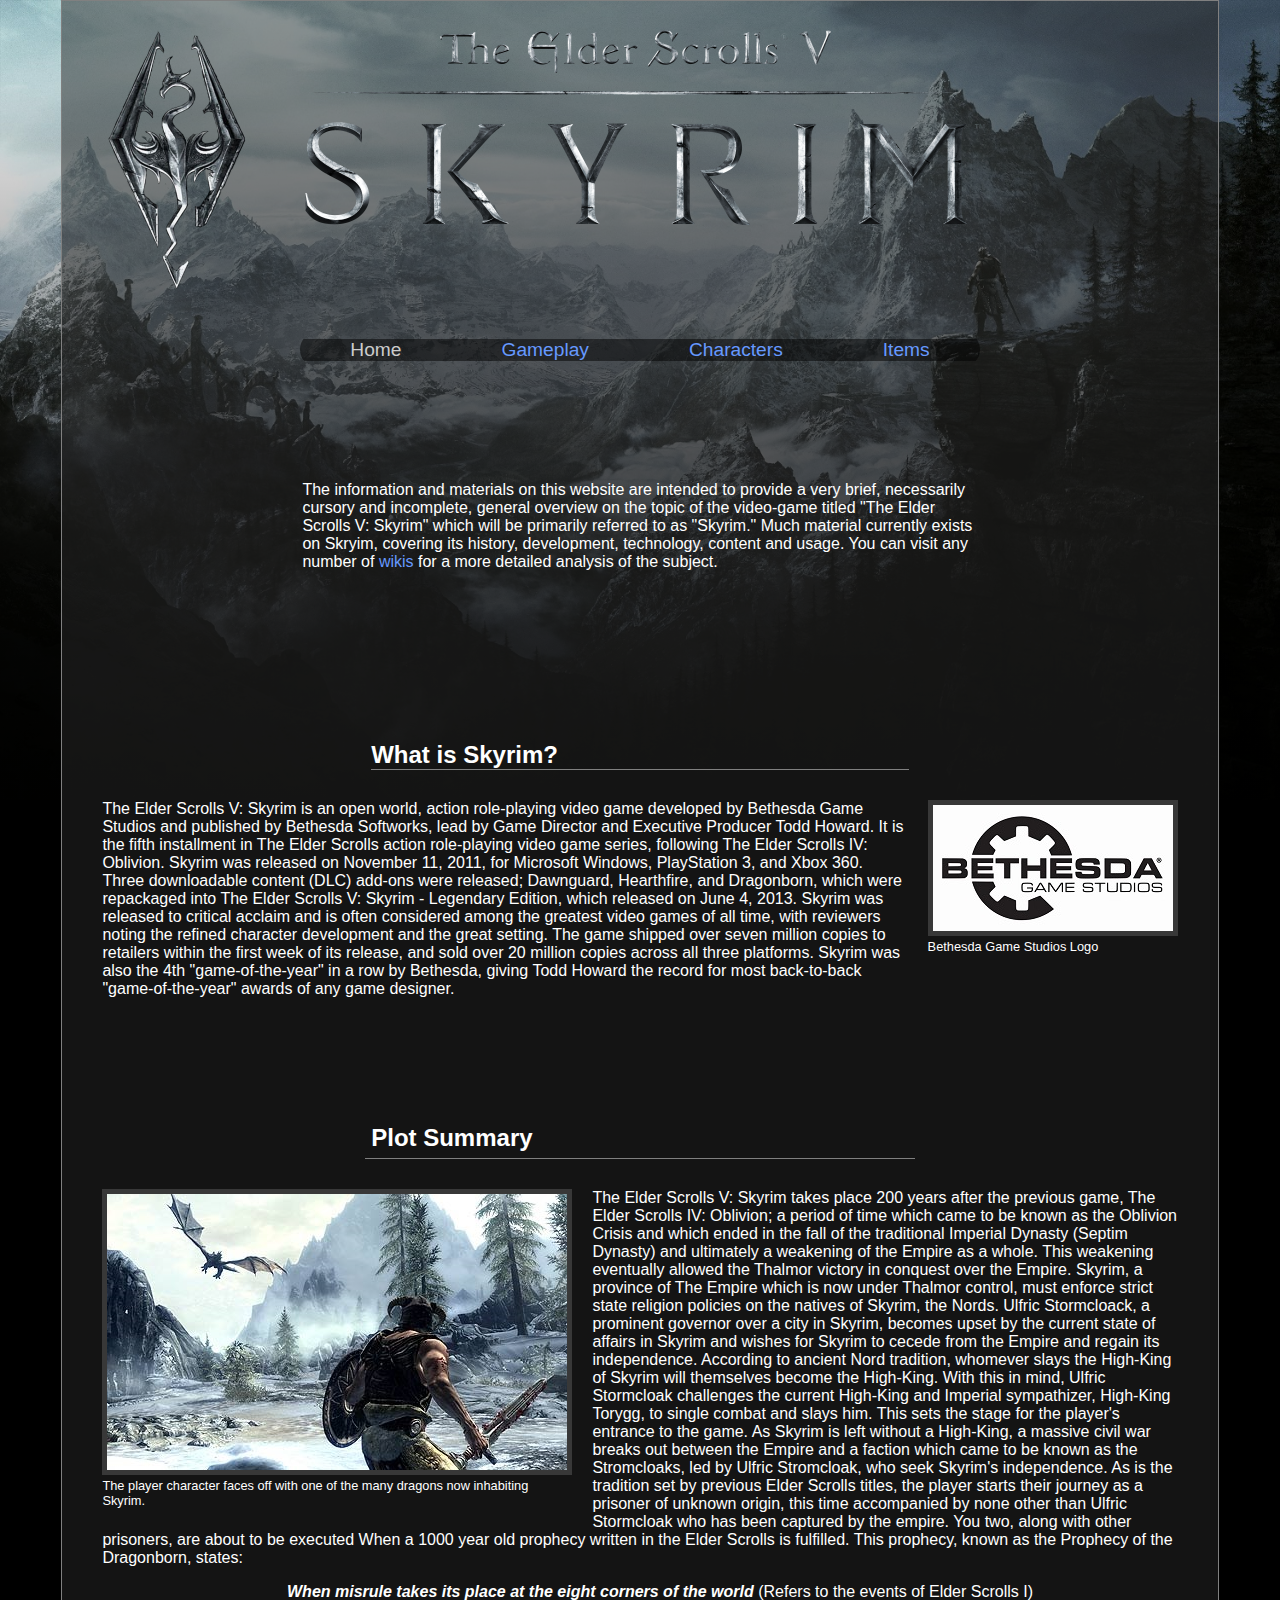
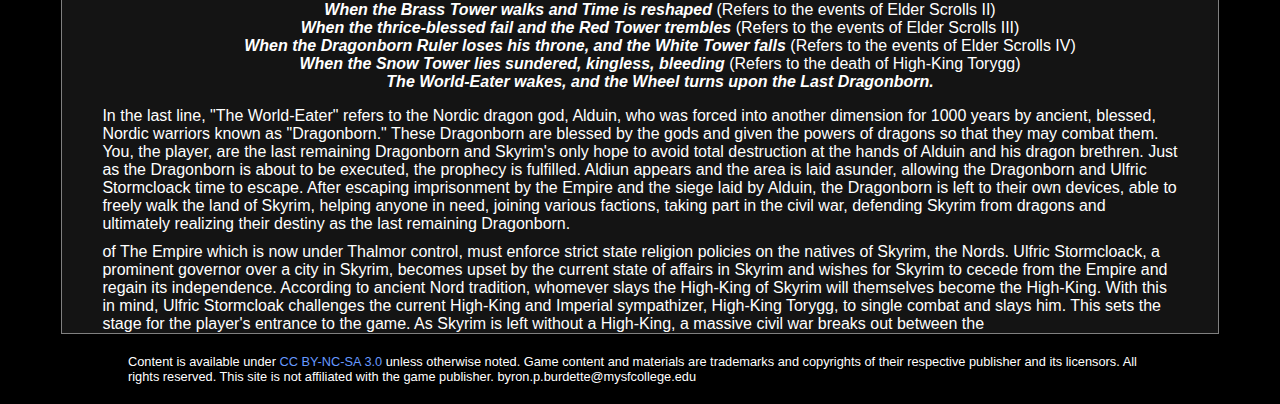
<file: index.html>
<!DOCTYPE html>
<html lang="en">


<head>
    <!--
        CGS1820
        
        Final Project

        Author: Byron Burdette
        Date: 08/05/2015

        File name: index.html
        
        Supporting files: project.css
                          skyrimHeader.png
                          skyrimLogo.png
                          Bethesda_Game_Studios.jpg
                          Its_a_dragon!.jpg
                    
    -->
    
    <title>Skyrim Overview: Home</title>
    <meta charset="utf-8">
    
    <!--[if lt IE 9]>
    <script src="http://html5shiv.googlecode.com/svn/trunk/html5.js"></script>
    <![endif]-->
    

    <script>
        var ADAPT_CONFIG = {
        path: 'assets/css/',
        dynamic: true,
        range:
            [
            '0px    to 760px  = mobile.css',
            '760px  to 980px  = 720.css',
            '980px  to 1280px = 960.css',
            '1280px to 1600px = 1200.css',
            '1600px to 1920px = 1560.css',
            '1920px           = fluid.css'
            ]
};
    </script>
    
    <script src="assets/js/adapt.js"></script>    
</head>


<body>
    <div id="wrapper">
    
    
<!--    PAGE HEADING    -->    
        <header>
            <h1>
                <img id="logo" src="assets/images/skyrimLogo.png" alt="Skyrim Logo" width="150" height="275">
                <img id="logo2" src="assets/images/skyrimHeader.png" alt="The Elder Scrolls V: Skyrim" width="700" height="209"></h1>
        </header>
        
        
        
<!--    MAIN NAVIGATION    -->        
        <nav>
            <ul>
                <li id="roundLeftBorder"><a href="index.html" class="currentPage">Home</a></li
                ><li><a href="gameplay.html">Gameplay</a></li
                ><li><a href="characters.html">Characters</a></li
                ><li id="roundRightBorder"><a href="items.html">Items</a></li>
            </ul>
        </nav>
        
        
    
<!--    MAIN CONTENT    -->    
        <main>
        <div class="column1">
        
            <p class="preface">
                The information and materials on this website are intended to provide a very brief, necessarily cursory and incomplete, general overview
                on the topic of the video-game titled "The Elder Scrolls V: Skyrim" which will be primarily referred to as "Skyrim." Much material currently
                exists on Skryim, covering its history, development, technology, content and usage. You can visit any number of
                <a href="https://www.google.com/webhp?sourceid=chrome-instant&amp;ion=1&amp;espv=2&amp;ie=UTF-8#q=skyrim%20wiki" target="_blank">wikis</a> for
                a more detailed analysis of the subject.
            </p>
            
            
            <h2 id="lower1stHeader">What is Skyrim?</h2>
                
                <div>
                    <figure>
                        <img class="imgRight imgBorder" src="assets/images/Bethesda_Game_Studios.jpg" alt="Bethesda Game Studios"  width="240" height="126">
                        <figcaption class="bethesda">Bethesda Game Studios Logo</figcaption>
                    </figure>
                    The Elder Scrolls V: Skyrim is an open world, action role-playing video game developed by Bethesda Game Studios and published by Bethesda
                    Softworks, lead by Game Director and Executive Producer Todd Howard. It is the fifth installment in The Elder Scrolls action role-playing
                    video game series, following The Elder Scrolls IV: Oblivion. Skyrim was released on November 11, 2011, for Microsoft Windows, PlayStation
                    3, and Xbox 360. Three downloadable content (DLC) add-ons were released; Dawnguard, Hearthfire, and Dragonborn, which were repackaged into
                    The Elder Scrolls V: Skyrim - Legendary Edition, which released on June 4, 2013. Skyrim was released to critical acclaim and is often
                    considered among the greatest video games of all time, with reviewers noting the refined character development
                    and the great setting. The game shipped over seven million copies to retailers within the first week of its release, and sold over 20
                    million copies across all three platforms. Skyrim was also the 4th "game-of-the-year" in a row by Bethesda, giving Todd Howard the
                    record for most back-to-back "game-of-the-year" awards of any game designer.
                </div>
                
                
            <h2 class="topicHeader">Plot Summary</h2>
                
                <div>
                    <figure>
                        <img class="imgLeft imgBorder" src="assets/images/Its_a_dragon!.jpg" alt="it's a Dragon!"  width="460" height="276">
                        <figcaption class="plotCaption">The player character faces off with one of the many dragons now inhabiting Skyrim.</figcaption>
                    </figure>
                    The Elder Scrolls V: Skyrim takes place 200 years after the previous game, The Elder Scrolls IV: Oblivion; a period of time which came
                    to be known as the Oblivion Crisis and which ended in the fall of the traditional Imperial Dynasty (Septim Dynasty) and ultimately a
                    weakening of the Empire as a whole. This weakening eventually allowed the Thalmor victory in conquest over the Empire. Skyrim, a province
                    of The Empire which is now under Thalmor control, must enforce strict state religion policies on the natives of Skyrim, the Nords. Ulfric
                    Stormcloack, a prominent governor over a city in Skyrim, becomes upset by the current state of affairs in Skyrim and wishes for Skyrim to
                    cecede from the Empire and regain its independence. According to ancient Nord tradition, whomever slays the High-King of Skyrim will
                    themselves become the High-King. With this in mind, Ulfric Stormcloak challenges the current High-King and Imperial sympathizer, High-King
                    Torygg, to single combat and slays him. This sets the stage for the player's entrance to the game. As Skyrim is left without a High-King,
                    a massive civil war breaks out between the Empire and a faction which came to be known as the Stromcloaks, led by Ulfric Stromcloak, who
                    seek Skyrim's independence. As is the tradition set by previous Elder Scrolls titles, the player starts their journey as a prisoner of
                    unknown origin, this time accompanied by none other than Ulfric Stormcloak who has been captured by the empire. You two, along with other
                    prisoners, are about to be executed When a 1000 year old prophecy written in the Elder Scrolls is fulfilled. This prophecy, known as the
                    Prophecy of the Dragonborn, states:
                    
                    <ul class="prophecy">
                        <li>When misrule takes its place at the eight corners of the world <span class="normalFont">(Refers to the events of Elder Scrolls I)</span></li>
                        <li>When the Brass Tower walks and Time is reshaped <span class="normalFont">(Refers to the events of Elder Scrolls II)</span></li>
                        <li>When the thrice-blessed fail and the Red Tower trembles <span class="normalFont">(Refers to the events of Elder Scrolls III)</span></li>
                        <li>When the Dragonborn Ruler loses his throne, and the White Tower falls <span class="normalFont">(Refers to the events of Elder Scrolls IV)</span></li>
                        <li>When the Snow Tower lies sundered, kingless, bleeding <span class="normalFont">(Refers to the death of High-King Torygg)</span></li>
                        <li>The World-Eater wakes, and the Wheel turns upon the Last Dragonborn.</li>
                    </ul>
                    
                    <div class="bottomMargin">In the last line, "The World-Eater" refers to the Nordic dragon god, Alduin, who was forced into another dimension for 1000 years by
                    ancient, blessed, Nordic warriors known as "Dragonborn." These Dragonborn are blessed by the gods and given the powers of dragons so that
                    they may combat them. You, the player, are the last remaining Dragonborn and Skyrim's only hope to avoid total destruction at the hands of
                    Alduin and his dragon brethren. Just as the Dragonborn is about to be executed, the prophecy is fulfilled. Aldiun appears and the area is
                    laid asunder, allowing the Dragonborn and Ulfric Stormcloack time to escape. After escaping imprisonment by the Empire and the siege laid
                    by Alduin, the Dragonborn is left to their own devices, able to freely walk the land of Skyrim, helping anyone in need, joining various
                    factions, taking part in the civil war, defending Skyrim from dragons and ultimately realizing their destiny as the last remaining
                    Dragonborn.</div>
                    
                </div>
         </div>
        <div class="sidebar">
         of The Empire which is now under Thalmor control, must enforce strict state religion policies on the natives of Skyrim, the Nords. Ulfric
                    Stormcloack, a prominent governor over a city in Skyrim, becomes upset by the current state of affairs in Skyrim and wishes for Skyrim to
                    cecede from the Empire and regain its independence. According to ancient Nord tradition, whomever slays the High-King of Skyrim will
                    themselves become the High-King. With this in mind, Ulfric Stormcloak challenges the current High-King and Imperial sympathizer, High-King
                    Torygg, to single combat and slays him. This sets the stage for the player's entrance to the game. As Skyrim is left without a High-King,
                    a massive civil war breaks out between the 
       </div>
        </main>
    </div>
    
    
<!--    FOOTER    -->    
    <footer>
        Content is available under <a href="http://creativecommons.org/licenses/by-nc-sa/3.0/" target="_blank">CC BY-NC-SA 3.0</a> unless otherwise noted.
        Game content and materials are trademarks and copyrights of their respective publisher and its licensors. All rights reserved. This site is not
        affiliated with the game publisher. byron.p.burdette@mysfcollege.edu
    </footer>
    
    
</body>



</html>
</file>
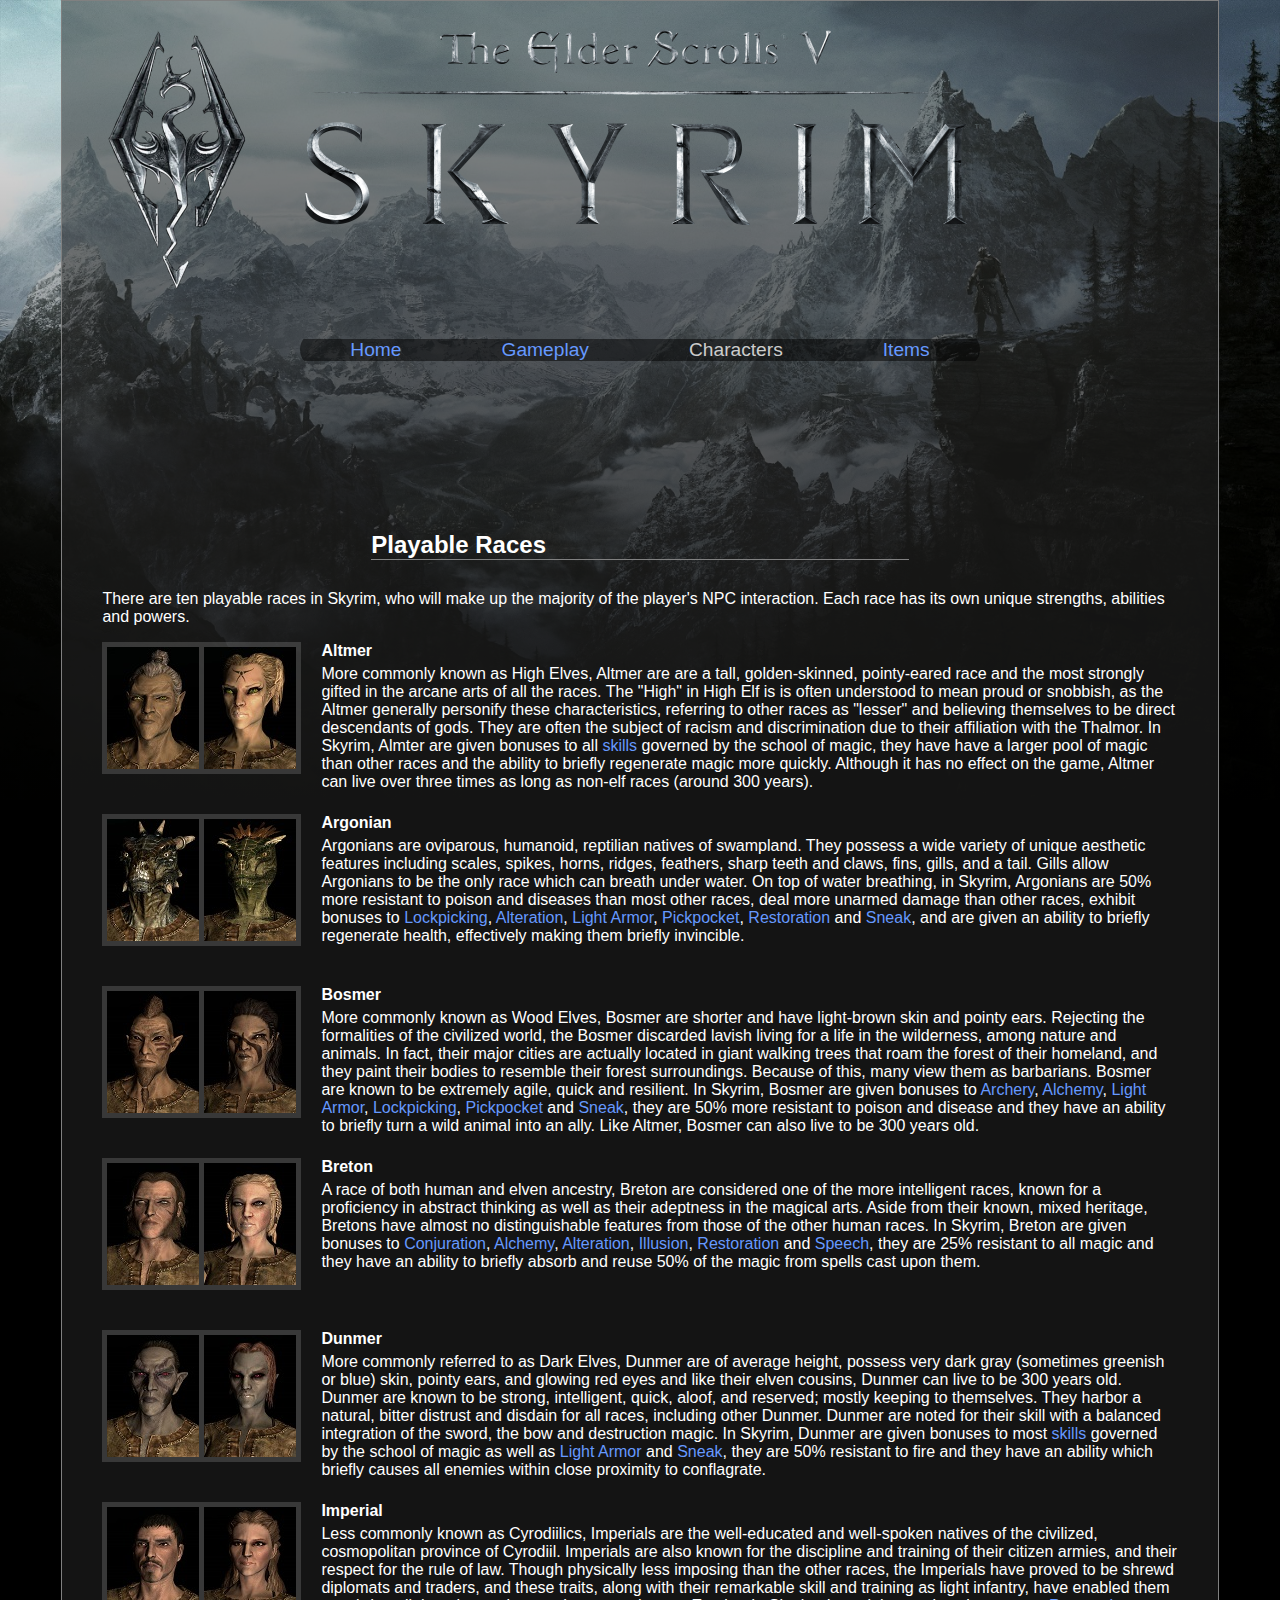
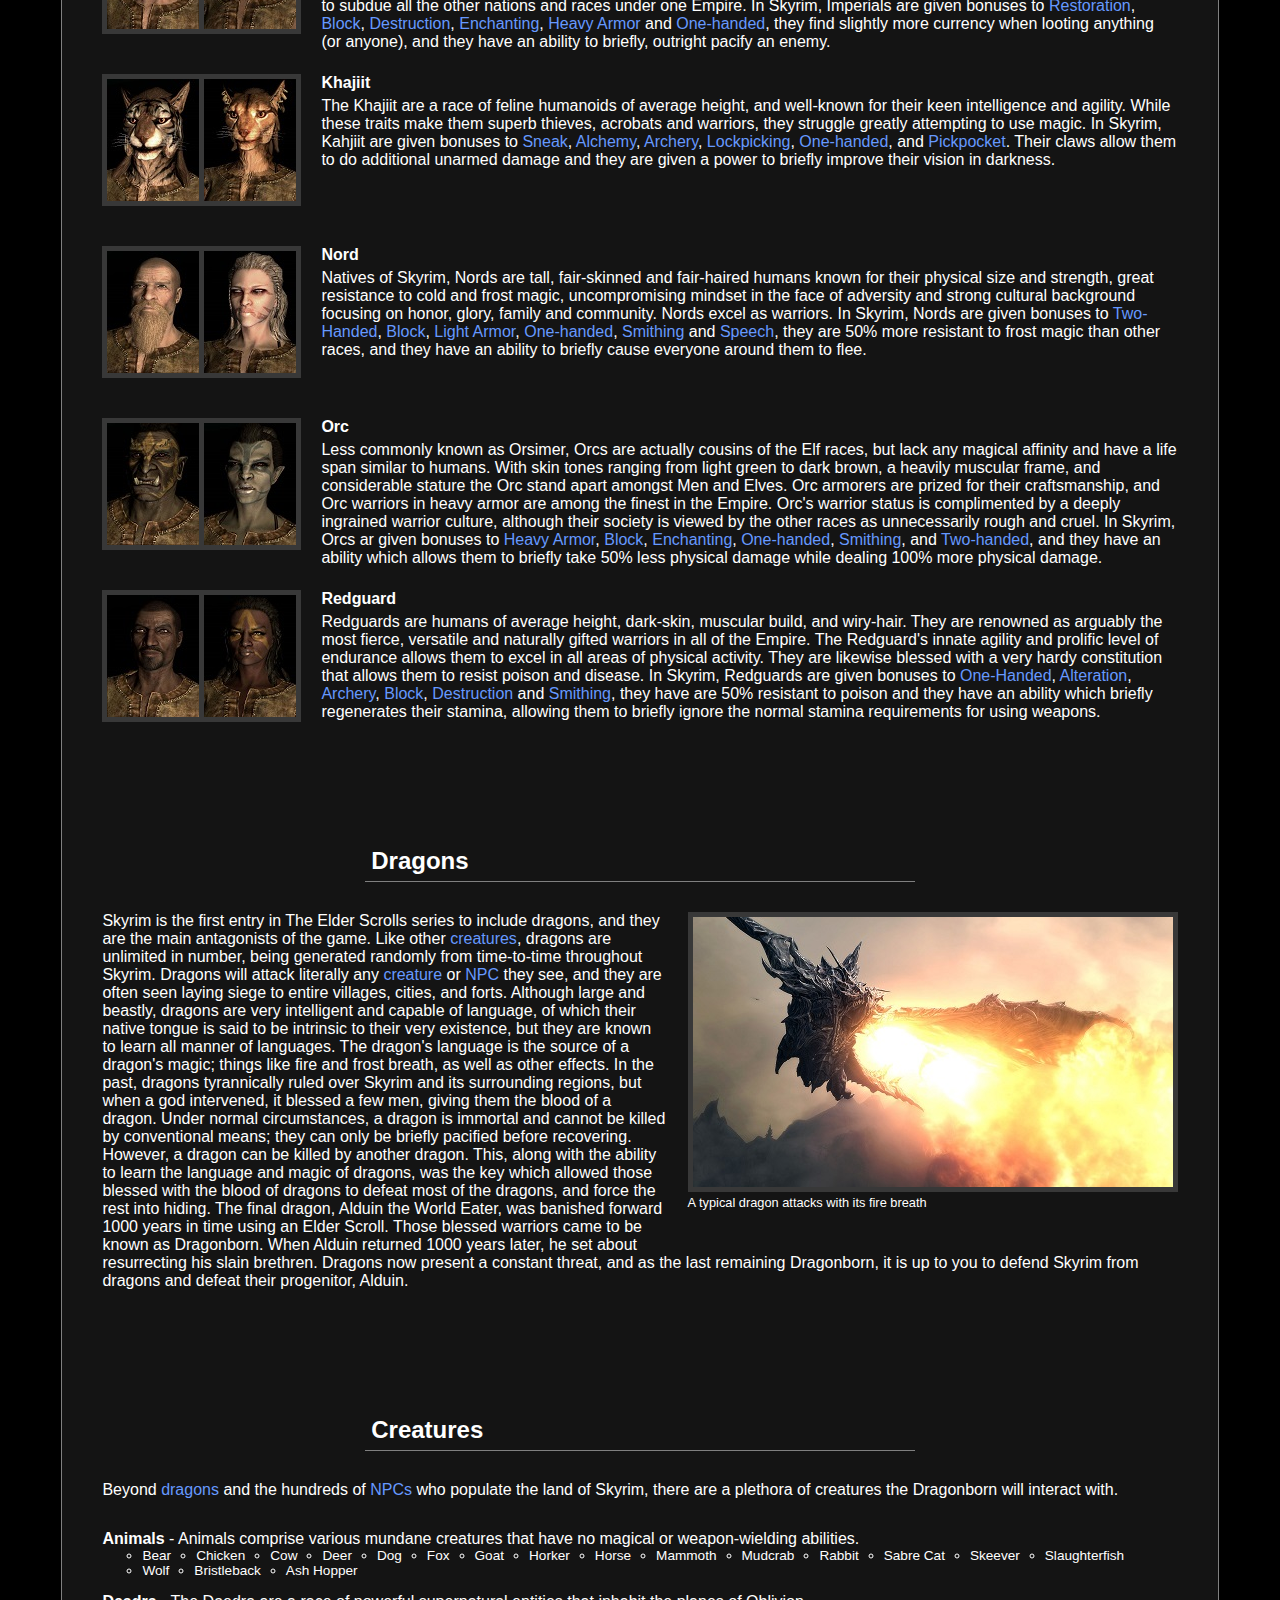
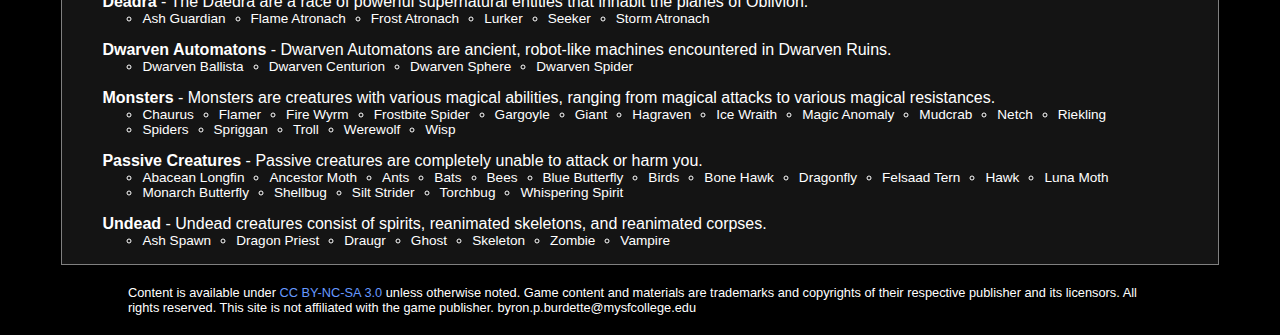
<file: characters.html>
<!DOCTYPE html>
<html lang="en">


<head>
    <!--
        CGS1820
        
        Final Project

        Author: Byron Burdette
        Date: 08/05/2015

        File name: characters.html
        
        Supporting files: project.css
                          skyrimHeader.png
                          skyrimLogo.png
                          AltmerM.jpg     &     AltmerF.jpg
                          ArgonianM.jpg  &     ArgonianF.jpg
                          BosmerM.jpg     &     BosmerF.jpg
                          BretonM.jpg     &     BretonF.jpg
                          DunmerM.jpg     &     DunmerF.jpg
                          ImperialM.jpg  &     ImperialF.jpg
                          KhajiitM.jpg     &     KhajiitF.jpg
                          NordM.jpg           &     NordF.jpg
                          OrcM.jpg         &     OrcF.jpg
                          RedguardM.jpg  &     RedguardF.jpg
                          Dragon.jpg
                    
    -->
    
    <title>Skyrim Overview: Characters</title>
    <meta charset="utf-8">
    
        <!--[if lt IE 9]>
        <script src="http://html5shiv.googlecode.com/svn/trunk/html5.js"></script>
        <![endif]-->
        
    <script>
        var ADAPT_CONFIG = {
        path: 'assets/css/',
        dynamic: true,
        range:
            [
            '0px    to 760px  = mobile.css',
            '760px  to 980px  = 720.css',
            '980px  to 1280px = 960.css',
            '1280px to 1600px = 1200.css',
            '1600px to 1920px = 1560.css',
            '1920px           = fluid.css'
            ]
};
    </script>
    
    <script src="assets/js/adapt.js"></script>    
</head>


<body>
    <div id="wrapper">
    
    
    
<!--    PAGE HEADING    -->    
        <header>
            <h1><img id="logo" src="assets/images/skyrimLogo.png" alt="Skyrim Logo" width="150" height="275">
                <img id="logo2" src="assets/images/skyrimHeader.png" alt="The Elder Scrolls V: Skyrim" width="700" height="209"></h1>
        </header>
        
        
        
<!--    MAIN NAVIGATION    -->            
        <nav>
            <ul>
                <li id="roundLeftBorder"><a href="index.html">Home</a></li
                ><li><a href="gameplay.html">Gameplay</a></li
                ><li><a href="characters.html" class="currentPage">Characters</a></li
                ><li id="roundRightBorder"><a href="items.html">Items</a></li>
            </ul>
        </nav>
        
        
    
<!--    MAIN CONTENT    -->    
        <main>
            <a id="races"></a>
            <h2 id="lower1stHeader">Playable Races</h2>
                <p>
                    There are ten playable races in Skyrim, who will make up the majority of the player's NPC interaction. Each race has its own unique
                    strengths, abilities and powers.
                </p>
                
                <dl class="races"> 
                    <dt>Altmer<img class="race imgBorder" src="assets/images/races/AltmerM.jpg" alt="Altmer Male" width="92" height="122">
                        <img class="race imgBorder female" src="assets/images/races/AltmerF.jpg" alt="Altmer female" width="92" height="122"></dt>
                        <dd>
                            More commonly known as High Elves, Altmer are are a tall, golden-skinned, pointy-eared race and the most strongly gifted in the
                            arcane arts of all the races. The "High" in High Elf is is often understood to mean proud or snobbish, as the Altmer generally
                            personify these characteristics, referring to other races as "lesser" and believing themselves to be direct descendants of gods.
                            They are often the subject of racism and discrimination due to their affiliation with the Thalmor. In Skyrim, Almter are given
                            bonuses to all <a href="gameplay.html#skills">skills</a> governed by the school of magic, they have have a larger pool of magic than other races and the ability to
                            briefly regenerate magic more quickly. Although it has no effect on the game, Altmer can live over three times as long as non-elf
                            races (around 300 years).
                        <dd>
                        
                    <dt>Argonian<img class="race imgBorder" src="assets/images/races/ArgonianM.jpg" alt="Argonian Male" width="92" height="122">
                        <img class="race imgBorder female" src="assets/images/races/ArgonianF.jpg" alt="Argonian female" width="92" height="122"></dt>
                        <dd>
                            Argonians are oviparous, humanoid, reptilian natives of swampland. They possess a wide variety of unique aesthetic features including
                            scales, spikes, horns, ridges, feathers, sharp teeth and claws, fins, gills, and a tail. Gills allow Argonians to be the only race
                            which can breath under water. On top of water breathing, in Skyrim, Argonians are 50% more resistant to poison and diseases than
                            most other races, deal more unarmed damage than other races, exhibit bonuses to <a href="gameplay.html#skills">Lockpicking</a>,
                            <a href="gameplay.html#skills">Alteration</a>, <a href="gameplay.html#skills">Light Armor</a>, <a href="gameplay.html#skills">
                            Pickpocket</a>, <a href="gameplay.html#skills">Restoration</a> and <a href="gameplay.html#skills">Sneak</a>, and are given an ability to briefly regenerate health, effectively making them briefly invincible.
                        <dd>
                        
                    <dt>Bosmer<img class="race imgBorder" src="assets/images/races/BosmerM.jpg" alt="Bosmer Male" width="92" height="122">
                        <img class="race imgBorder female" src="assets/images/races/BosmerF.jpg" alt="Bosmer Female" width="92" height="122"></dt>
                        <dd>
                            More commonly known as Wood Elves, Bosmer are shorter and have light-brown skin and pointy ears. Rejecting the formalities of the
                            civilized world, the Bosmer discarded lavish living for a life in the wilderness, among nature and animals. In fact, their major
                            cities are actually located in giant walking trees that roam the forest of their homeland, and they paint their bodies to resemble
                            their forest surroundings. Because of this, many view them as barbarians. Bosmer are known to be extremely agile, quick and
                            resilient. In Skyrim, Bosmer are given bonuses to <a href="gameplay.html#skills">Archery</a>, <a href="gameplay.html#skills">
                            Alchemy</a>, <a href="gameplay.html#skills">Light Armor</a>, <a href="gameplay.html#skills">Lockpicking</a>, <a href="gameplay.html#skills">
                            Pickpocket</a> and <a href="gameplay.html#skills">Sneak</a>, they are 50% more resistant to poison and disease and they have an
                            ability to briefly turn a wild animal into an ally. Like Altmer, Bosmer can also live to be 300 years old.
                        <dd>
                        
                    <dt>Breton<img class="race imgBorder" src="assets/images/races/BretonM.jpg" alt="Breton Male" width="92" height="122">
                        <img class="race imgBorder female" src="assets/images/races/BretonF.jpg" alt="Breton Female" width="92" height="122"></dt>
                        <dd>
                            A race of both human and elven ancestry, Breton are considered one of the more intelligent races, known for a proficiency in
                            abstract thinking as well as their adeptness in the magical arts. Aside from their known, mixed heritage, Bretons have almost
                            no distinguishable features from those of the other human races. In Skyrim, Breton are given bonuses to <a href="gameplay.html#skills">
                            Conjuration</a>, <a href="gameplay.html#skills">Alchemy</a>, <a href="gameplay.html#skills">Alteration</a>, <a href="gameplay.html#skills">
                            Illusion</a>, <a href="gameplay.html#skills">Restoration</a> and <a href="gameplay.html#skills">Speech</a>, they are 25% resistant
                            to all magic and they have an ability to briefly absorb and reuse 50% of the magic from spells cast upon them.
                        <dd>
                        
                    <dt>Dunmer<img class="race imgBorder" src="assets/images/races/DunmerM.jpg" alt="Dunmer Male" width="92" height="122">
                        <img class="race imgBorder female" src="assets/images/races/DunmerF.jpg" alt="Dunmer Female" width="92" height="122"></dt>
                        <dd>
                            More commonly referred to as Dark Elves, Dunmer are of average height, possess very dark gray (sometimes greenish or blue) skin,
                            pointy ears, and glowing red eyes and like their elven cousins, Dunmer can live to be 300 years old. Dunmer are known to be strong,
                            intelligent, quick, aloof, and reserved; mostly keeping to themselves. They harbor a natural, bitter distrust and disdain for all
                            races, including other Dunmer. Dunmer are noted for their skill with a balanced integration of the sword, the bow and destruction
                            magic. In Skyrim, Dunmer are given bonuses to most <a href="gameplay.html#skills">skills</a> governed by the school of magic as
                            well as <a href="gameplay.html#skills">Light Armor</a> and <a href="gameplay.html#skills">Sneak</a>, they are 50% resistant to
                            fire and they have an ability which briefly causes all enemies within close proximity to conflagrate.
                        <dd>
                        
                    <dt>Imperial<img class="race imgBorder" src="assets/images/races/ImperialM.jpg" alt="Imperial Male" width="92" height="122">
                        <img class="race imgBorder female" src="assets/images/races/ImperialF.jpg" alt="Imperial Female" width="92" height="122"></dt>
                        <dd>
                            Less commonly known as Cyrodiilics, Imperials are the well-educated and well-spoken natives of the civilized, cosmopolitan province
                            of Cyrodiil. Imperials are also known for the discipline and training of their citizen armies, and their respect for the rule of
                            law. Though physically less imposing than the other races, the Imperials have proved to be shrewd diplomats and traders, and these
                            traits, along with their remarkable skill and training as light infantry, have enabled them to subdue all the other nations and
                            races under one Empire. In Skyrim, Imperials are given bonuses to <a href="gameplay.html#skills">Restoration</a>, <a href="gameplay.html#skills">
                            Block</a>, <a href="gameplay.html#skills">Destruction</a>, <a href="gameplay.html#skills">Enchanting</a>, <a href="gameplay.html#skills">
                            Heavy Armor</a> and <a href="gameplay.html#skills">One-handed</a>, they find slightly more currency when looting anything (or
                            anyone), and they have an ability to briefly, outright pacify an enemy.
                        <dd>
                        
                    <dt>Khajiit<img class="race imgBorder" src="assets/images/races/KhajiitM.jpg" alt="Khajiit Male" width="92" height="122">
                        <img class="race imgBorder female" src="assets/images/races/KhajiitF.jpg" alt="Khajiit Female" width="92" height="122"></dt>
                        <dd>
                            The Khajiit are a race of feline humanoids of average height, and well-known for their keen intelligence and agility. While these
                            traits make them superb thieves, acrobats and warriors, they struggle greatly attempting to use magic. In Skyrim, Kahjiit are given
                            bonuses to <a href="gameplay.html#skills">Sneak</a>, <a href="gameplay.html#skills">Alchemy</a>, <a href="gameplay.html#skills">
                            Archery</a>, <a href="gameplay.html#skills">Lockpicking</a>, <a href="gameplay.html#skills">One-handed</a>, and <a href="gameplay.html#skills">
                            Pickpocket</a>. Their claws allow them to do additional unarmed damage and they are given a power to briefly improve their vision
                            in darkness.
                        <dd>
                        
                    <dt>Nord<img class="race imgBorder" src="assets/images/races/NordM.jpg" alt="Nord Male" width="92" height="122">
                        <img class="race imgBorder female" src="assets/images/races/NordF.jpg" alt="Nord Female" width="92" height="122"></dt>
                        <dd>
                            Natives of Skyrim, Nords are tall, fair-skinned and fair-haired humans known for their physical size and strength, great
                            resistance to cold and frost magic, uncompromising mindset in the face of adversity and strong cultural background focusing on
                            honor, glory, family and community. Nords excel as warriors. In Skyrim, Nords are given bonuses to <a href="gameplay.html#skills">
                            Two-Handed</a>, <a href="gameplay.html#skills">Block</a>, <a href="gameplay.html#skills">Light Armor</a>, <a href="gameplay.html#skills">
                            One-handed</a>, <a href="gameplay.html#skills">Smithing</a> and <a href="gameplay.html#skills">Speech</a>, they are 50% more
                            resistant to frost magic than other races, and they have an ability to briefly cause everyone around them to flee.
                        <dd>
                        
                    <dt>Orc<img class="race imgBorder" src="assets/images/races/OrcM.jpg" alt="Orc Male" width="92" height="122">
                        <img class="race imgBorder female" src="assets/images/races/OrcF.jpg" alt="Orc Female" width="92" height="122"></dt>
                        <dd>
                            Less commonly known as Orsimer, Orcs are actually cousins of the Elf races, but lack any magical affinity and have a life span
                            similar to humans. With skin tones ranging from light green to dark brown, a heavily muscular frame, and considerable stature the
                            Orc stand apart amongst Men and Elves. Orc armorers are prized for their craftsmanship, and Orc warriors in heavy armor are among
                            the finest in the Empire. Orc's warrior status is complimented by a deeply ingrained warrior culture, although their society is
                            viewed by the other races as unnecessarily rough and cruel. In Skyrim, Orcs ar given bonuses to <a href="gameplay.html#skills">
                            Heavy Armor</a>, <a href="gameplay.html#skills">Block</a>, <a href="gameplay.html#skills">Enchanting</a>, <a href="gameplay.html#skills">
                            One-handed</a>, <a href="gameplay.html#skills">Smithing</a>, and <a href="gameplay.html#skills">Two-handed</a>, and they have an
                            ability which allows them to briefly take 50% less physical damage while dealing 100% more physical damage.
                        <dd>
                        
                    <dt>Redguard<img class="race imgBorder" src="assets/images/races/RedguardM.jpg" alt="Redguard Male" width="92" height="122">
                        <img class="race imgBorder female" src="assets/images/races/RedguardF.jpg" alt="Redguard Female" width="92" height="122"></dt>
                        <dd>
                            Redguards are humans of average height, dark-skin, muscular build, and wiry-hair. They are renowned as arguably the most fierce,
                            versatile and naturally gifted warriors in all of the Empire. The Redguard's innate agility and prolific level of endurance allows
                            them to excel in all areas of physical activity. They are likewise blessed with a very hardy constitution that allows them to
                            resist poison and disease. In Skyrim, Redguards are given bonuses to <a href="gameplay.html#skills">One-Handed</a>, <a href="gameplay.html#skills">
                            Alteration</a>, <a href="gameplay.html#skills">Archery</a>, <a href="gameplay.html#skills">Block</a>, <a href="gameplay.html#skills">
                            Destruction</a> and <a href="gameplay.html#skills">Smithing</a>, they have are 50% resistant to poison and they have an ability
                            which briefly regenerates their stamina, allowing them to briefly ignore the normal stamina requirements for using weapons.
                        <dd>
                </dl>
                
                
            <a id="dragons"></a>    
            <h2 class="topicHeader">Dragons</h2>
                
                <div>
                    <figure>
                        <img class="imgRight imgBorder" src="assets/images/Dragon.jpg" alt="Dragon" width="480" height="270">
                        <figcaption class="dragonCaption">A typical dragon attacks with its fire breath</figcaption>
                    </figure>
                    Skyrim is the first entry in The Elder Scrolls series to include dragons, and they are the main antagonists of the game. Like other
                    <a href="characters.html#creatures">creatures</a>, dragons are unlimited in number, being generated randomly from time-to-time throughout
                    Skyrim. Dragons will attack literally any <a href="characters.html#creatures">creature</a> or <a href="characters.html#races">NPC</a>
                    they see, and they are often seen laying siege to entire villages, cities, and forts. Although large and beastly, dragons are very
                    intelligent and capable of language, of which their native tongue is said to be intrinsic to their very existence, but they are known to
                    learn all manner of languages. The dragon's language is the source of a dragon's magic; things like fire and frost breath, as well as
                    other effects. In the past, dragons tyrannically ruled over Skyrim and its surrounding regions, but when a god intervened, it blessed a
                    few men, giving them the blood of a dragon. Under normal circumstances, a dragon is immortal and cannot be killed by conventional means;
                    they can only be briefly pacified before recovering. However, a dragon can be killed by another dragon. This, along with the ability to
                    learn the language and magic of dragons, was the key which allowed those blessed with the blood of dragons to defeat most of the dragons,
                    and force the rest into hiding. The final dragon, Alduin the World Eater, was banished forward 1000 years in time using an Elder Scroll.
                    Those blessed warriors came to be known as Dragonborn. When Alduin returned 1000 years later, he set about resurrecting his slain brethren.
                    Dragons now present a constant threat, and as the last remaining Dragonborn, it is up to you to defend Skyrim from dragons and defeat their
                    progenitor, Alduin.
                </div>    

                
            
            
            <a id="creatures"></a>
            <h2 class="topicHeader">Creatures</h2>
            
            <p>
                Beyond <a href="characters.html#dragons">dragons</a> and the hundreds of <a href="characters.html#races">NPCs</a> who populate the land of
                Skyrim, there are a plethora of creatures the Dragonborn will interact with. 
            </p>

            <ul class="removePadding">
                <li class="mod1 separate"><b>Animals</b> - Animals comprise various mundane creatures that have no magical or weapon-wielding abilities.
                    <ul class="displayInline">
                        <li>Bear</li>
                        <li>Chicken</li>
                        <li>Cow</li>
                        <li>Deer</li>
                        <li>Dog</li>
                        <li>Fox</li>
                        <li>Goat</li>
                        <li>Horker</li>
                        <li>Horse</li>
                        <li>Mammoth</li>
                        <li>Mudcrab</li>
                        <li>Rabbit</li>
                        <li>Sabre Cat</li>
                        <li>Skeever</li>
                        <li>Slaughterfish</li>
                        <li>Wolf</li>
                        <li>Bristleback</li>
                        <li>Ash Hopper</li>
                    </ul>
                </li>
                
                <li class="mod1 separate"><b>Deadra</b> - The Daedra are a race of powerful supernatural entities that inhabit the planes of Oblivion.
                    <ul class="displayInline">
                        <li>Ash Guardian</li>
                        <li>Flame Atronach</li>
                        <li>Frost Atronach</li>
                        <li>Lurker</li>
                        <li>Seeker</li>
                        <li>Storm Atronach</li>
                    </ul>
                </li>
                
                <li class="mod1 separate"><b>Dwarven Automatons</b> - Dwarven Automatons are ancient, robot-like machines encountered in Dwarven Ruins.
                    <ul class="displayInline">
                        <li>Dwarven Ballista</li>
                        <li>Dwarven Centurion</li>
                        <li>Dwarven Sphere</li>
                        <li>Dwarven Spider</li>
                    </ul>
                </li>
                
                <li class="mod1 separate"><b>Monsters</b> - Monsters are creatures with various magical abilities, ranging from magical attacks to various magical resistances.
                    <ul class="displayInline">
                        <li>Chaurus</li>
                        <li>Flamer</li>
                        <li>Fire Wyrm</li>
                        <li>Frostbite Spider</li>
                        <li>Gargoyle</li>
                        <li>Giant</li>
                        <li>Hagraven</li>
                        <li>Ice Wraith</li>
                        <li>Magic Anomaly</li>
                        <li>Mudcrab</li>
                        <li>Netch</li>
                        <li>Riekling</li>
                        <li>Spiders</li>
                        <li>Spriggan</li>
                        <li>Troll</li>
                        <li>Werewolf</li>
                        <li>Wisp</li>
                    </ul>
                </li>
                
                <li class="mod1 separate"><b>Passive Creatures</b> - Passive creatures are completely unable to attack or harm you.
                    <ul class="displayInline">
                        <li>Abacean Longfin</li>
                        <li>Ancestor Moth</li>
                        <li>Ants</li>
                        <li>Bats</li>
                        <li>Bees</li>
                        <li>Blue Butterfly</li>
                        <li>Birds</li>
                        <li>Bone Hawk</li>
                        <li>Dragonfly</li>
                        <li>Felsaad Tern</li>
                        <li>Hawk</li>
                        <li>Luna Moth</li>
                        <li>Monarch Butterfly</li>
                        <li>Shellbug</li>
                        <li>Silt Strider</li>
                        <li>Torchbug</li>
                        <li>Whispering Spirit</li>
                    </ul>
                </li>
                
                <li class="mod1 separate"><b>Undead</b> - Undead creatures consist of spirits, reanimated skeletons, and reanimated corpses. 
                    <ul class="displayInline">
                        <li>Ash Spawn</li>
                        <li>Dragon Priest</li>
                        <li>Draugr</li>
                        <li>Ghost</li>
                        <li>Skeleton</li>
                        <li>Zombie</li>
                        <li>Vampire</li>
                    </ul>
            </ul>
        </main>
    </div>
    
    
    
<!--    FOOTER    -->    
    <footer>
        Content is available under <a href="http://creativecommons.org/licenses/by-nc-sa/3.0/" target="_blank">CC BY-NC-SA 3.0</a> unless otherwise noted.
        Game content and materials are trademarks and copyrights of their respective publisher and its licensors. All rights reserved. This site is not
        affiliated with the game publisher. byron.p.burdette@mysfcollege.edu
    </footer>
    
    
</body>


</html>
</file>
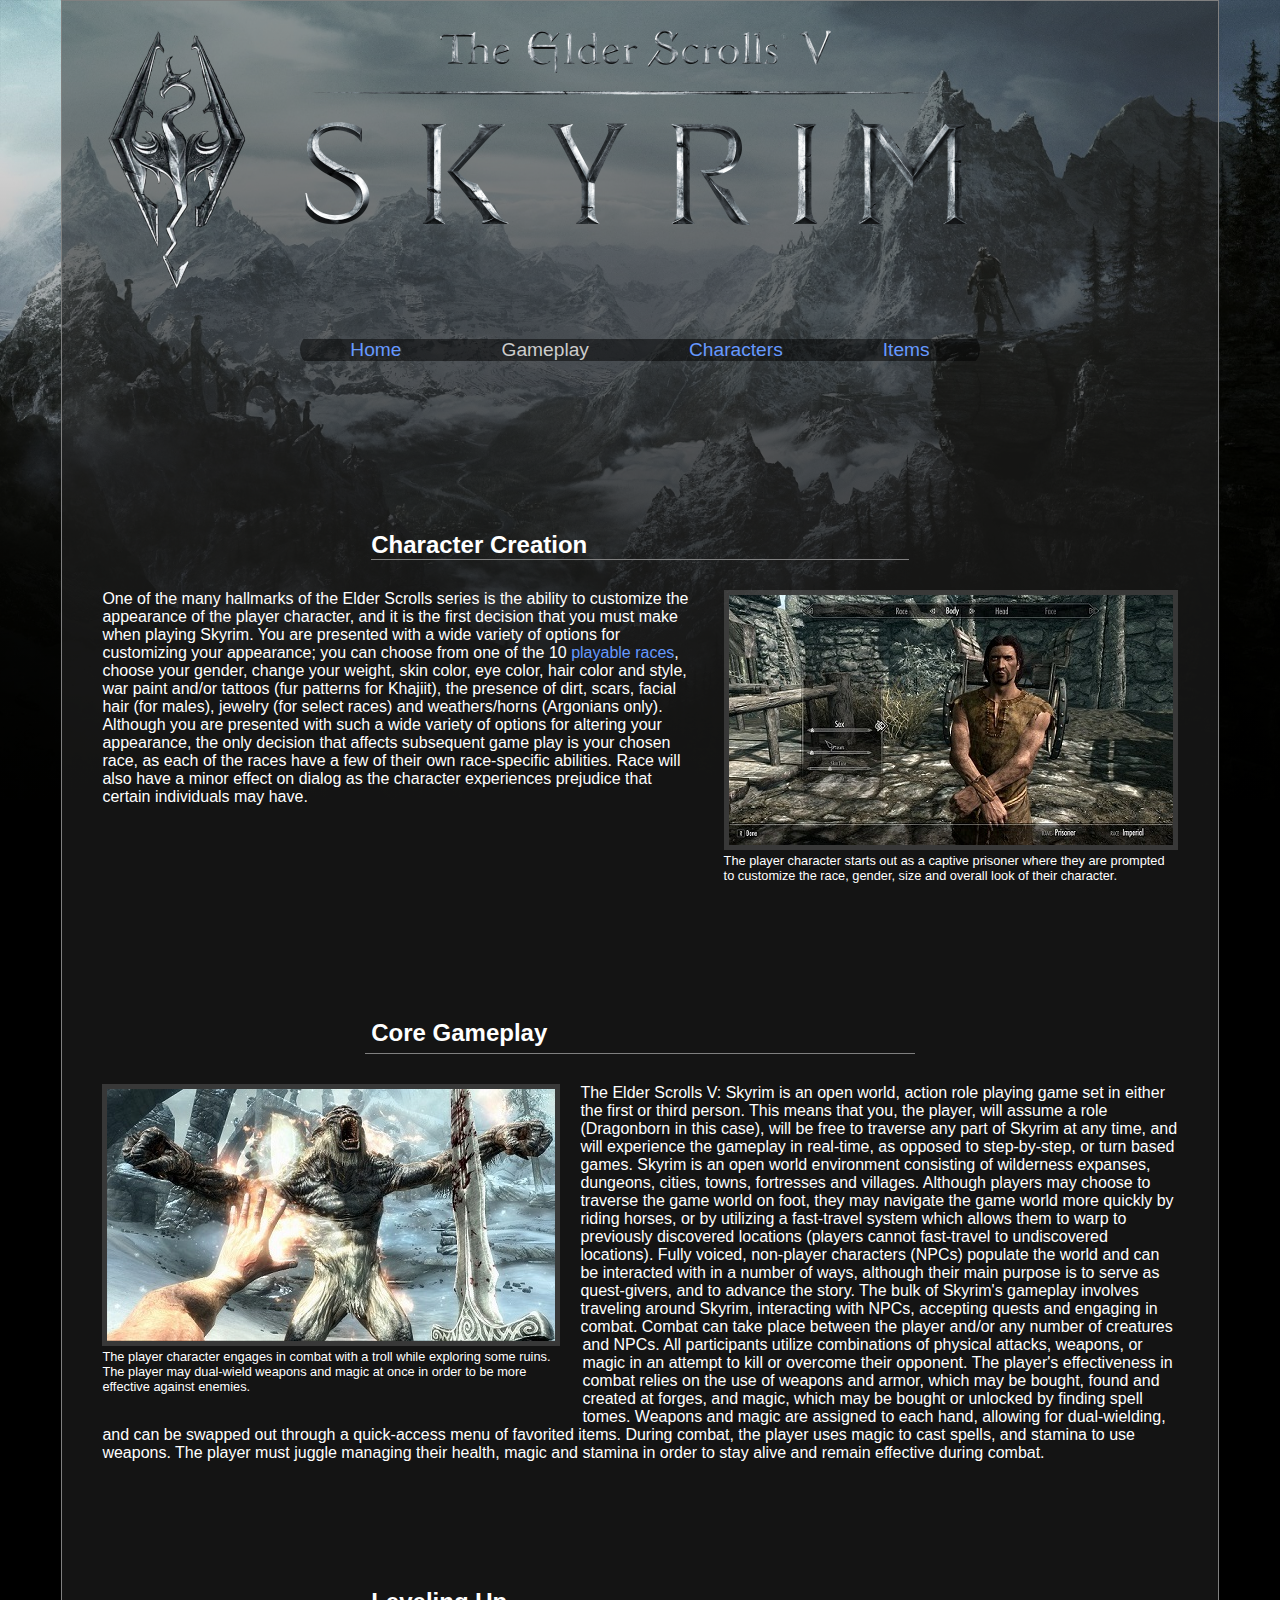
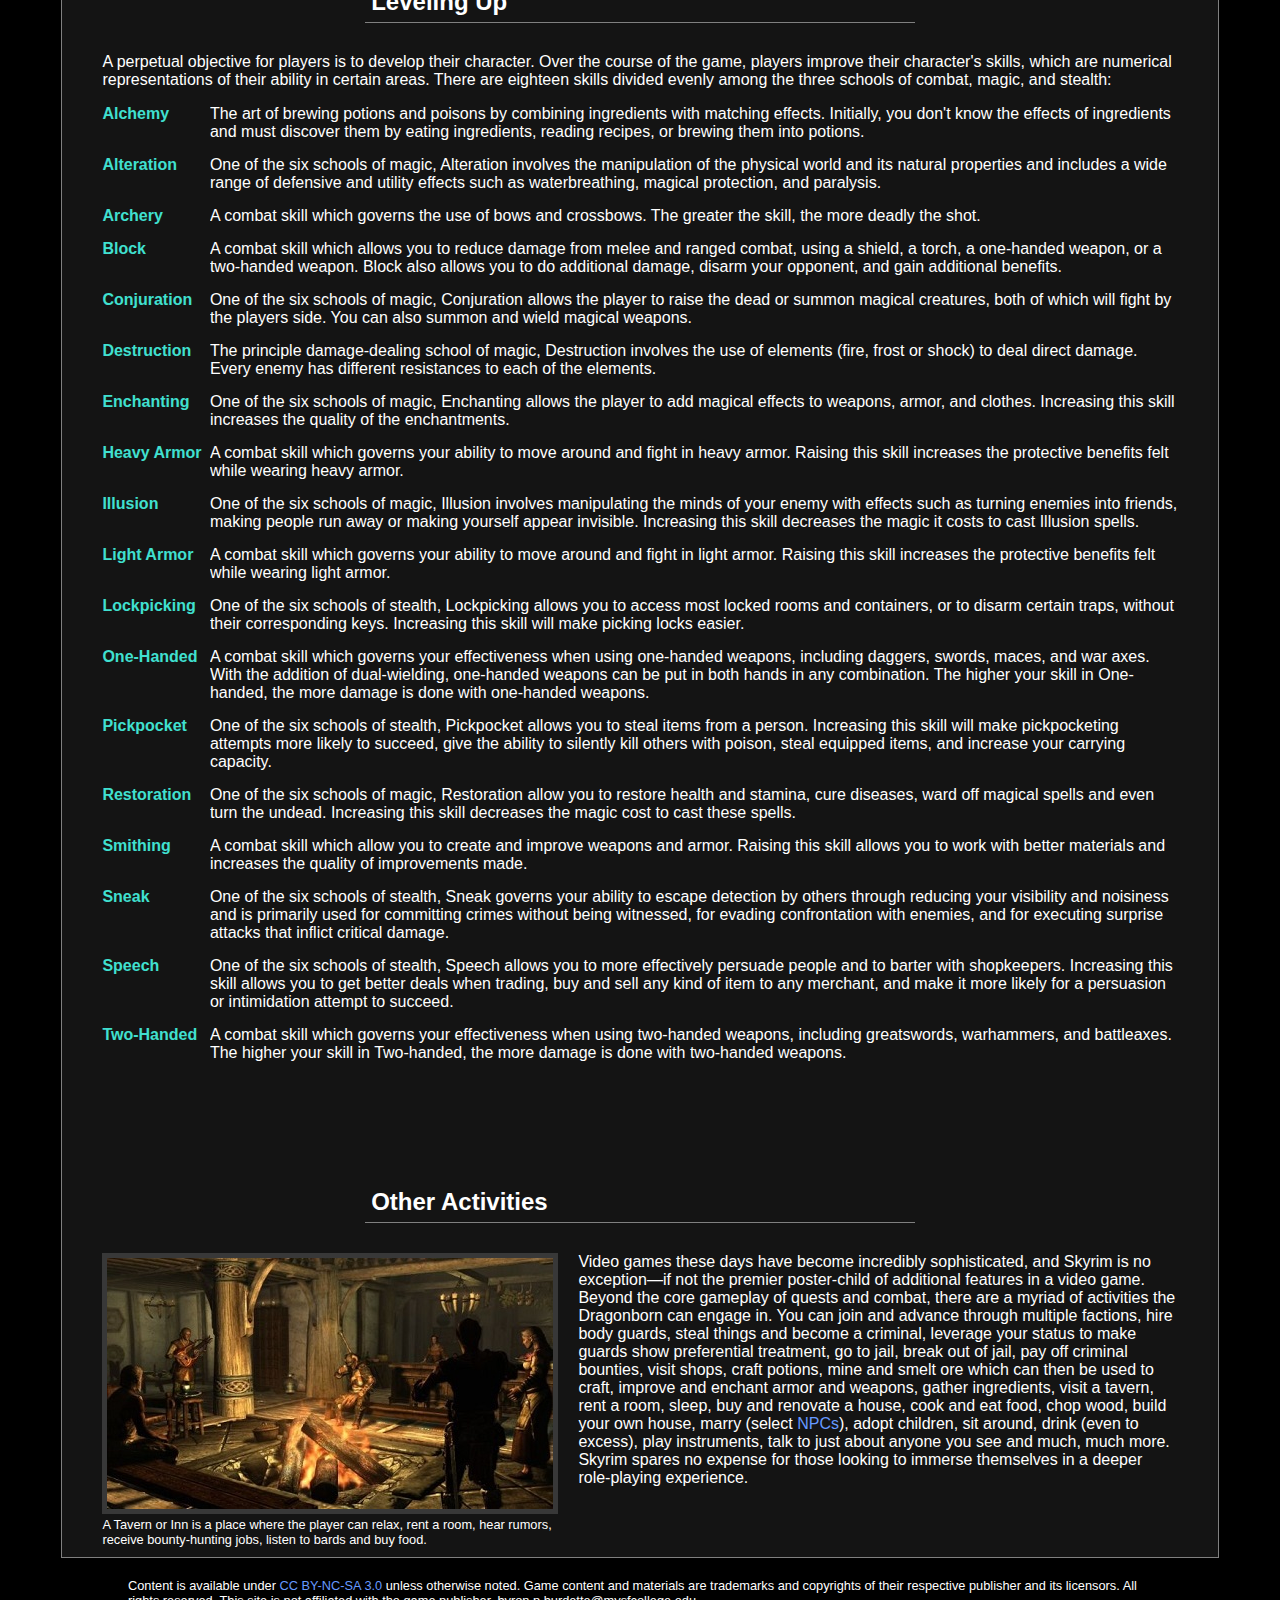
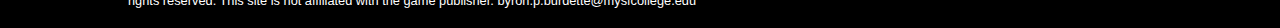
<file: gameplay.html>
<!DOCTYPE html>
<html lang="en">


<head>
    <!--
        CGS1820
        
        Final Project

        Author: Byron Burdette
        Date: 08/05/2015

        File name: gameplay.html
        
        Supporting files: project.css
                          skyrimHeader.png
                          skyrimLogo.png
                          characterCreation.jpg
                          troll.jpg
                          relaxing.jpg
                    
    -->
    
    <title>Skyrim Overview: Gameplay</title>
    <meta charset="utf-8">
    
    <!--[if lt IE 9]>
    <script src="http://html5shiv.googlecode.com/svn/trunk/html5.js"></script>
    <![endif]-->
    
    <script>
        var ADAPT_CONFIG = {
        path: 'assets/css/',
        dynamic: true,
        range:
            [
            '0px    to 760px  = mobile.css',
            '760px  to 980px  = 720.css',
            '980px  to 1280px = 960.css',
            '1280px to 1600px = 1200.css',
            '1600px to 1920px = 1560.css',
            '1920px           = fluid.css'
            ]
};
    </script>
    
    <script src="assets/js/adapt.js"></script>    
</head>


<body>
    <div id="wrapper">
    
    
<!--    PAGE HEADING    -->    
        <header>
            <h1><img id="logo" src="assets/images/skyrimLogo.png" alt="Skyrim Logo" width="150" height="275">
                <img id="logo2" src="assets/images/skyrimHeader.png" alt="The Elder Scrolls V: Skyrim" width="700" height="209"></h1>
        </header>
        
        
        
<!--    MAIN NAVIGATION    -->        
        <nav>
            <ul>
                <li id="roundLeftBorder"><a href="index.html">Home</a></li
                ><li><a href="gameplay.html"  class="currentPage">Gameplay</a></li
                ><li><a href="characters.html">Characters</a></li
                ><li id="roundRightBorder"><a href="items.html">Items</a></li>
            </ul>
        </nav>
        
        
        
<!--    MAIN CONTENT    -->        
        <main>
        
            <h2 id="lower1stHeader">Character Creation</h2>
                
                <div>
                    <figure>
                        <img  class="imgRight imgBorder" src="assets/images/characterCreation.jpg" alt="Character Creation"  width="444" height="250">
                        <figcaption class="creationCaption">The player character starts out as a captive prisoner where they are prompted to customize the race,
                                                            gender, size and overall look of their character.</figcaption>                
                    </figure>
        
                    One of the many hallmarks of the Elder Scrolls series is the ability to customize the appearance of the player character, and it
                    is the first decision that you must make when playing Skyrim. You are presented with a wide variety of options for customizing your
                    appearance; you can choose from one of the 10 <a href="characters.html#races">playable races</a>, choose your gender, change your weight,
                    skin color, eye color, hair color and style, war paint and/or tattoos (fur patterns for Khajiit), the presence of dirt, scars, facial hair
                    (for males), jewelry (for select races) and weathers/horns (Argonians only). Although you are presented with such a wide variety of options
                    for altering your appearance, the only decision that affects subsequent game play is your chosen race, as each of the races have a few of
                    their own race-specific abilities. Race will also have a minor effect on dialog as the character experiences prejudice that certain
                    individuals may have.
                </div>


                
        
            
            <h2 class="topicHeader">Core Gameplay</h2>    
                <div>
                    <figure>
                        <img class="imgLeft imgBorder" src="assets/images/troll.jpg" alt="Gameplay" width="448" height="252">
                        <figcaption class="trollCaption">The player character engages in combat with a troll while exploring some ruins. The player may
                                                 dual-wield weapons and magic at once in order to be more effective against enemies.</figcaption>
    
                    </figure>
                    
                    The Elder Scrolls V: Skyrim is an open world, action role playing game set in either the first or third person. This means
                    that you, the player, will assume a role (Dragonborn in this case), will be free to traverse any part of Skyrim at any time,
                    and will experience the gameplay in real-time, as opposed to step-by-step, or turn based games. Skyrim is an open world environment
                    consisting of wilderness expanses, dungeons, cities, towns, fortresses and villages. Although players may choose to traverse the game
                    world on foot, they may navigate the game world more quickly by riding horses, or by utilizing a fast-travel system which allows them
                    to warp to previously discovered locations (players cannot fast-travel to undiscovered locations). Fully voiced, non-player characters (NPCs)
                    populate the world and can be interacted with in a number of ways, although their main purpose is to serve as quest-givers, and to advance the
                    story. The bulk of Skyrim's gameplay involves traveling around Skyrim, interacting with NPCs, accepting quests and engaging in combat.
                    Combat can take place between the player and/or any number of creatures and NPCs. All participants utilize combinations of physical attacks,
                    weapons, or magic in an attempt to kill or overcome their opponent. The player's effectiveness in combat relies on the use of weapons and
                    armor, which may be bought, found and created at forges, and magic, which may be bought or unlocked by finding spell tomes. Weapons and
                    magic are assigned to each hand, allowing for dual-wielding, and can be swapped out through a quick-access menu of favorited items. During
                    combat, the player uses magic to cast spells, and stamina to use weapons. The player must juggle managing their health, magic and stamina
                    in order to stay alive and remain effective during combat.
                </div>

                
                
            <a id="skills"></a>    
            <h2 class="topicHeader">Leveling Up</h2>    
                <p>
                    A perpetual objective for players is to develop their character. Over the course of the game, players improve their character's
                    skills, which are numerical representations of their ability in certain areas. There are eighteen skills divided evenly among the
                    three schools of combat, magic, and stealth:
                </p>
                
                <div>
                    <div class="skill highlight">Alchemy</div>
                    <div>The art of brewing potions and poisons by combining ingredients with matching effects. Initially, you don't know the effects
                         of ingredients and must discover them by eating ingredients, reading recipes, or brewing them into potions.</div>
                </div>
                
                <div class="separate">
                    <div class="skill highlight">Alteration</div>
                    <div>One of the six schools of magic, Alteration involves the manipulation of the physical world and its natural properties
                         and includes a wide range of defensive and utility effects such as waterbreathing, magical protection, and paralysis.</div>
                </div>
                
                <div class="separate">
                    <div class="skill highlight">Archery</div>
                    <div>A combat skill which governs the use of bows and crossbows. The greater the skill, the more deadly the shot.</div>
                </div>
                
                <div class="separate">
                    <div class="skill highlight">Block</div>
                    <div>A combat skill which allows you to reduce damage from melee and ranged combat, using a shield, a torch, a one-handed weapon, or
                         a two-handed weapon. Block also allows you to do additional damage, disarm your opponent, and gain additional benefits.</div>
                </div>
                
                <div class="separate">
                    <div class="skill highlight">Conjuration</div>
                    <div>One of the six schools of magic, Conjuration allows the player to raise the dead or summon magical creatures, both of which will
                         fight by the players side. You can also summon and wield magical weapons.</div>
                </div>
                
                <div class="separate">
                    <div class="skill highlight">Destruction</div>
                    <div>The principle damage-dealing school of magic, Destruction involves the use of elements (fire, frost or shock) to deal direct damage.
                         Every enemy has different resistances to each of the elements.</div>
                </div>
                
                <div class="separate">
                    <div class="skill highlight">Enchanting</div>
                    <div>One of the six schools of magic, Enchanting allows the player to add magical effects to weapons, armor, and clothes. Increasing
                         this skill increases the quality of the enchantments.</div>
                </div>
                
                <div class="separate">
                    <div class="skill highlight">Heavy Armor</div>
                    <div>A combat skill which governs your ability to move around and fight in heavy armor. Raising this skill increases the protective
                         benefits felt while wearing heavy armor. </div>
                </div>
                
                <div class="separate">
                    <div class="skill highlight">Illusion</div>
                    <div>One of the six schools of magic, Illusion involves manipulating the minds of your enemy with effects such as turning enemies into
                         friends, making people run away or making yourself appear invisible. Increasing this skill decreases the magic it costs to cast
                         Illusion spells.</div>
                </div>
                
                <div class="separate">
                    <div class="skill highlight">Light Armor</div>
                    <div>A combat skill which governs your ability to move around and fight in light armor. Raising this skill increases the protective
                         benefits felt while wearing light armor.</div>
                </div>
                
                <div class="separate">
                    <div class="skill highlight">Lockpicking</div>
                    <div>One of the six schools of stealth, Lockpicking allows you to access most locked rooms and containers, or to disarm certain traps,
                         without their corresponding keys. Increasing this skill will make picking locks easier.</div>
                </div>
                
                <div class="separate">
                    <div class="skill highlight">One-Handed</div>
                    <div>A combat skill which governs your effectiveness when using one-handed weapons, including daggers, swords, maces, and war axes.
                         With the addition of dual-wielding, one-handed weapons can be put in both hands in any combination. The higher your skill in
                         One-handed, the more damage is done with one-handed weapons.</div>
                </div>
                
                <div class="separate">
                    <div class="skill highlight">Pickpocket</div>
                    <div>One of the six schools of stealth, Pickpocket allows you to steal items from a person. Increasing this skill will make
                         pickpocketing attempts more likely to succeed, give the ability to silently kill others with poison, steal equipped items,
                         and increase your carrying capacity.</div>
                </div>
                
                <div class="separate">
                    <div class="skill highlight">Restoration</div>
                    <div>One of the six schools of magic, Restoration allow you to restore health and stamina, cure diseases, ward off magical spells
                         and even turn the undead. Increasing this skill decreases the magic cost to cast these spells.</div>
                </div>
                
                <div class="separate">
                    <div class="skill highlight">Smithing</div>
                    <div>A combat skill which allow you to create and improve weapons and armor. Raising this skill allows you to work with better materials
                         and increases the quality of improvements made.</div>
                </div>
                
                <div class="separate">
                    <div class="skill highlight">Sneak</div>
                    <div>One of the six schools of stealth, Sneak governs your ability to escape detection by others through reducing your visibility and
                         noisiness and is primarily used for committing crimes without being witnessed, for evading confrontation with enemies, and for
                         executing surprise attacks that inflict critical damage.</div>
                </div>
                
                <div class="separate">
                    <div class="skill highlight">Speech</div>
                    <div>One of the six schools of stealth, Speech allows you to more effectively persuade people and to barter with shopkeepers. Increasing
                         this skill allows you to get better deals when trading, buy and sell any kind of item to any merchant, and make it more likely for a
                         persuasion or intimidation attempt to succeed.</div>
                </div>
                
                <div class="separate">
                    <div class="skill highlight">Two-Handed</div>
                    <div>A combat skill which governs your effectiveness when using two-handed weapons, including greatswords, warhammers, and battleaxes.
                         The higher your skill in Two-handed, the more damage is done with two-handed weapons.</div>
                </div>
                
                
            <h2 class="topicHeader">Other Activities</h2>    
                <div>
                    <figure>
                        <img class="imgLeft imgBorder" src="assets/images/relaxing.jpg" alt="Relaxing" width="446" height="251">
                        <figcaption class="tavernCaption">A Tavern or Inn is a place where the player can relax, rent a room, hear rumors, receive bounty-hunting
                                                 jobs, listen to bards and buy food.</figcaption>

                    </figure>
                    Video games these days have become incredibly sophisticated, and Skyrim is no exception&mdash;if not the premier poster-child of additional
                    features in a video game. Beyond the core gameplay of quests and combat, there are a myriad of activities the Dragonborn can engage in.
                    You can join and advance through multiple factions, hire body guards, steal things and become a criminal, leverage your status to make
                    guards show preferential treatment, go to jail, break out of jail, pay off criminal bounties, visit shops, craft potions, mine and smelt ore which
                    can then be used to craft, improve and enchant armor and weapons, gather ingredients, visit a tavern, rent a room, sleep, buy and
                    renovate a house, cook and eat food, chop wood, build your own house, marry (select <a href="characters.html#races">NPCs</a>), adopt
                    children, sit around, drink (even to excess), play instruments, talk to just about anyone you see and much, much more. Skyrim spares no
                    expense for those looking to immerse themselves in a deeper role-playing experience.
                </div>
            
        </main>
    </div>
    
    
    
<!--    FOOTER    -->    
    <footer>
        Content is available under <a href="http://creativecommons.org/licenses/by-nc-sa/3.0/">CC BY-NC-SA 3.0</a> unless otherwise noted. Game content
        and materials are trademarks and copyrights of their respective publisher and its licensors. All rights reserved. This site is not affiliated with
        the game publisher. byron.p.burdette@mysfcollege.edu
    </footer>
    
    
</body>


</html>
</file>
